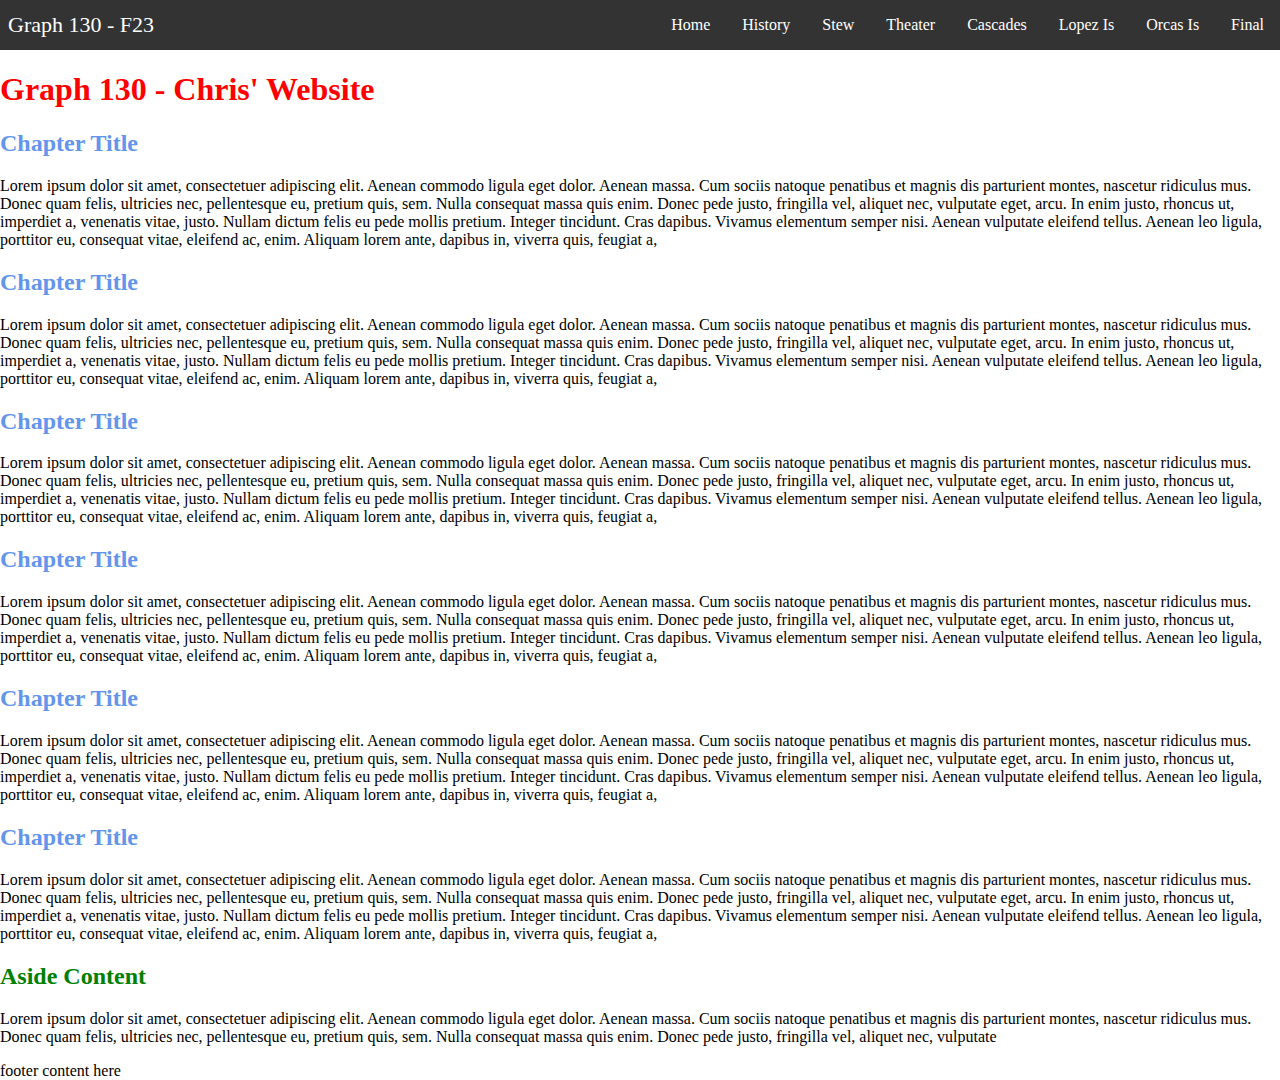
<file: index.html>
<!DOCTYPE html>
<html lang="en">
    <head>
        <meta charset="UTF-8">
        <meta name="viewport" content="width=device-width, initial-scale=1.0">
        <title>Graph 130 - Fall 2023</title>
        <style>
            h2 {
                color:cornflowerblue;
            }
            aside h2 {
                color:green;
            }
        </style>
        <link href="./styles/mobile-nav.css" rel="stylesheet" type="text/css">

    </head>
    <body>
        <nav class="navbar">
            <div class="page-title"><p>Graph 130 - F23</p></div>
            <a href="#" class="toggle-button">
                <span class="bar"></span>
                <span class="bar"></span>
                <span class="bar"></span>
            </a> 
            <div class="navbar-links">
                <ul>
                    <li><a href="index.html">Home</a></li>   
                    <li><a href="../history.html">History</a></li>   
                    <li><a href="../stew.html">Stew</a></li>   
                    <li><a href="../theater.html">Theater</a></li>   
                    <li><a href="../cascades.html">Cascades</a></li>   
                    <li><a href="../lopez.html">Lopez Is</a></li>
                    <li><a href="../orcas.html">Orcas Is</a></li>
                    <li><a href="../final.html">Final</a></li>
                </ul>
            </div>
        </nav> 
        <header>
            <h1 style="color:red;">Graph 130 - Chris' Website</h1>
        </header>
        <main>
            <article>
                <section>
                    <h2>Chapter Title</h2>
                    <p>Lorem ipsum dolor sit amet, consectetuer adipiscing elit. Aenean commodo ligula eget dolor. Aenean massa. Cum sociis natoque penatibus et magnis dis parturient montes, nascetur ridiculus mus. Donec quam felis, ultricies nec, pellentesque eu, pretium quis, sem. Nulla consequat massa quis enim. Donec pede justo, fringilla vel, aliquet nec, vulputate eget, arcu. In enim justo, rhoncus ut, imperdiet a, venenatis vitae, justo. Nullam dictum felis eu pede mollis pretium. Integer tincidunt. Cras dapibus. Vivamus elementum semper nisi. Aenean vulputate eleifend tellus. Aenean leo ligula, porttitor eu, consequat vitae, eleifend ac, enim. Aliquam lorem ante, dapibus in, viverra quis, feugiat a,</p>
                </section>
                <section>
                    <h2>Chapter Title</h2>
                    <p>Lorem ipsum dolor sit amet, consectetuer adipiscing elit. Aenean commodo ligula eget dolor. Aenean massa. Cum sociis natoque penatibus et magnis dis parturient montes, nascetur ridiculus mus. Donec quam felis, ultricies nec, pellentesque eu, pretium quis, sem. Nulla consequat massa quis enim. Donec pede justo, fringilla vel, aliquet nec, vulputate eget, arcu. In enim justo, rhoncus ut, imperdiet a, venenatis vitae, justo. Nullam dictum felis eu pede mollis pretium. Integer tincidunt. Cras dapibus. Vivamus elementum semper nisi. Aenean vulputate eleifend tellus. Aenean leo ligula, porttitor eu, consequat vitae, eleifend ac, enim. Aliquam lorem ante, dapibus in, viverra quis, feugiat a,</p>
                </section>
                <section>
                    <h2>Chapter Title</h2>
                    <p>Lorem ipsum dolor sit amet, consectetuer adipiscing elit. Aenean commodo ligula eget dolor. Aenean massa. Cum sociis natoque penatibus et magnis dis parturient montes, nascetur ridiculus mus. Donec quam felis, ultricies nec, pellentesque eu, pretium quis, sem. Nulla consequat massa quis enim. Donec pede justo, fringilla vel, aliquet nec, vulputate eget, arcu. In enim justo, rhoncus ut, imperdiet a, venenatis vitae, justo. Nullam dictum felis eu pede mollis pretium. Integer tincidunt. Cras dapibus. Vivamus elementum semper nisi. Aenean vulputate eleifend tellus. Aenean leo ligula, porttitor eu, consequat vitae, eleifend ac, enim. Aliquam lorem ante, dapibus in, viverra quis, feugiat a,</p>
                </section>    
        </article>
        <article>
            <section>
                <h2>Chapter Title</h2>
                <p>Lorem ipsum dolor sit amet, consectetuer adipiscing elit. Aenean commodo ligula eget dolor. Aenean massa. Cum sociis natoque penatibus et magnis dis parturient montes, nascetur ridiculus mus. Donec quam felis, ultricies nec, pellentesque eu, pretium quis, sem. Nulla consequat massa quis enim. Donec pede justo, fringilla vel, aliquet nec, vulputate eget, arcu. In enim justo, rhoncus ut, imperdiet a, venenatis vitae, justo. Nullam dictum felis eu pede mollis pretium. Integer tincidunt. Cras dapibus. Vivamus elementum semper nisi. Aenean vulputate eleifend tellus. Aenean leo ligula, porttitor eu, consequat vitae, eleifend ac, enim. Aliquam lorem ante, dapibus in, viverra quis, feugiat a,</p>
            </section>
            <section>
                <h2>Chapter Title</h2>
                <p>Lorem ipsum dolor sit amet, consectetuer adipiscing elit. Aenean commodo ligula eget dolor. Aenean massa. Cum sociis natoque penatibus et magnis dis parturient montes, nascetur ridiculus mus. Donec quam felis, ultricies nec, pellentesque eu, pretium quis, sem. Nulla consequat massa quis enim. Donec pede justo, fringilla vel, aliquet nec, vulputate eget, arcu. In enim justo, rhoncus ut, imperdiet a, venenatis vitae, justo. Nullam dictum felis eu pede mollis pretium. Integer tincidunt. Cras dapibus. Vivamus elementum semper nisi. Aenean vulputate eleifend tellus. Aenean leo ligula, porttitor eu, consequat vitae, eleifend ac, enim. Aliquam lorem ante, dapibus in, viverra quis, feugiat a,</p>
            </section>
            <section>
                <h2>Chapter Title</h2>
                <p>Lorem ipsum dolor sit amet, consectetuer adipiscing elit. Aenean commodo ligula eget dolor. Aenean massa. Cum sociis natoque penatibus et magnis dis parturient montes, nascetur ridiculus mus. Donec quam felis, ultricies nec, pellentesque eu, pretium quis, sem. Nulla consequat massa quis enim. Donec pede justo, fringilla vel, aliquet nec, vulputate eget, arcu. In enim justo, rhoncus ut, imperdiet a, venenatis vitae, justo. Nullam dictum felis eu pede mollis pretium. Integer tincidunt. Cras dapibus. Vivamus elementum semper nisi. Aenean vulputate eleifend tellus. Aenean leo ligula, porttitor eu, consequat vitae, eleifend ac, enim. Aliquam lorem ante, dapibus in, viverra quis, feugiat a,</p>
            </section>    
    </article>
    <aside>
        <h2>Aside Content</h2>
        <p>Lorem ipsum dolor sit amet, consectetuer adipiscing elit. Aenean commodo ligula eget dolor. Aenean massa. Cum sociis natoque penatibus et magnis dis parturient montes, nascetur ridiculus mus. Donec quam felis, ultricies nec, pellentesque eu, pretium quis, sem. Nulla consequat massa quis enim. Donec pede justo, fringilla vel, aliquet nec, vulputate</p>
    </aside>
</main>
<footer>footer content here</footer>
<script src="./scripts/mobile-nav.js"></script>
    </body>
</html>
</file>
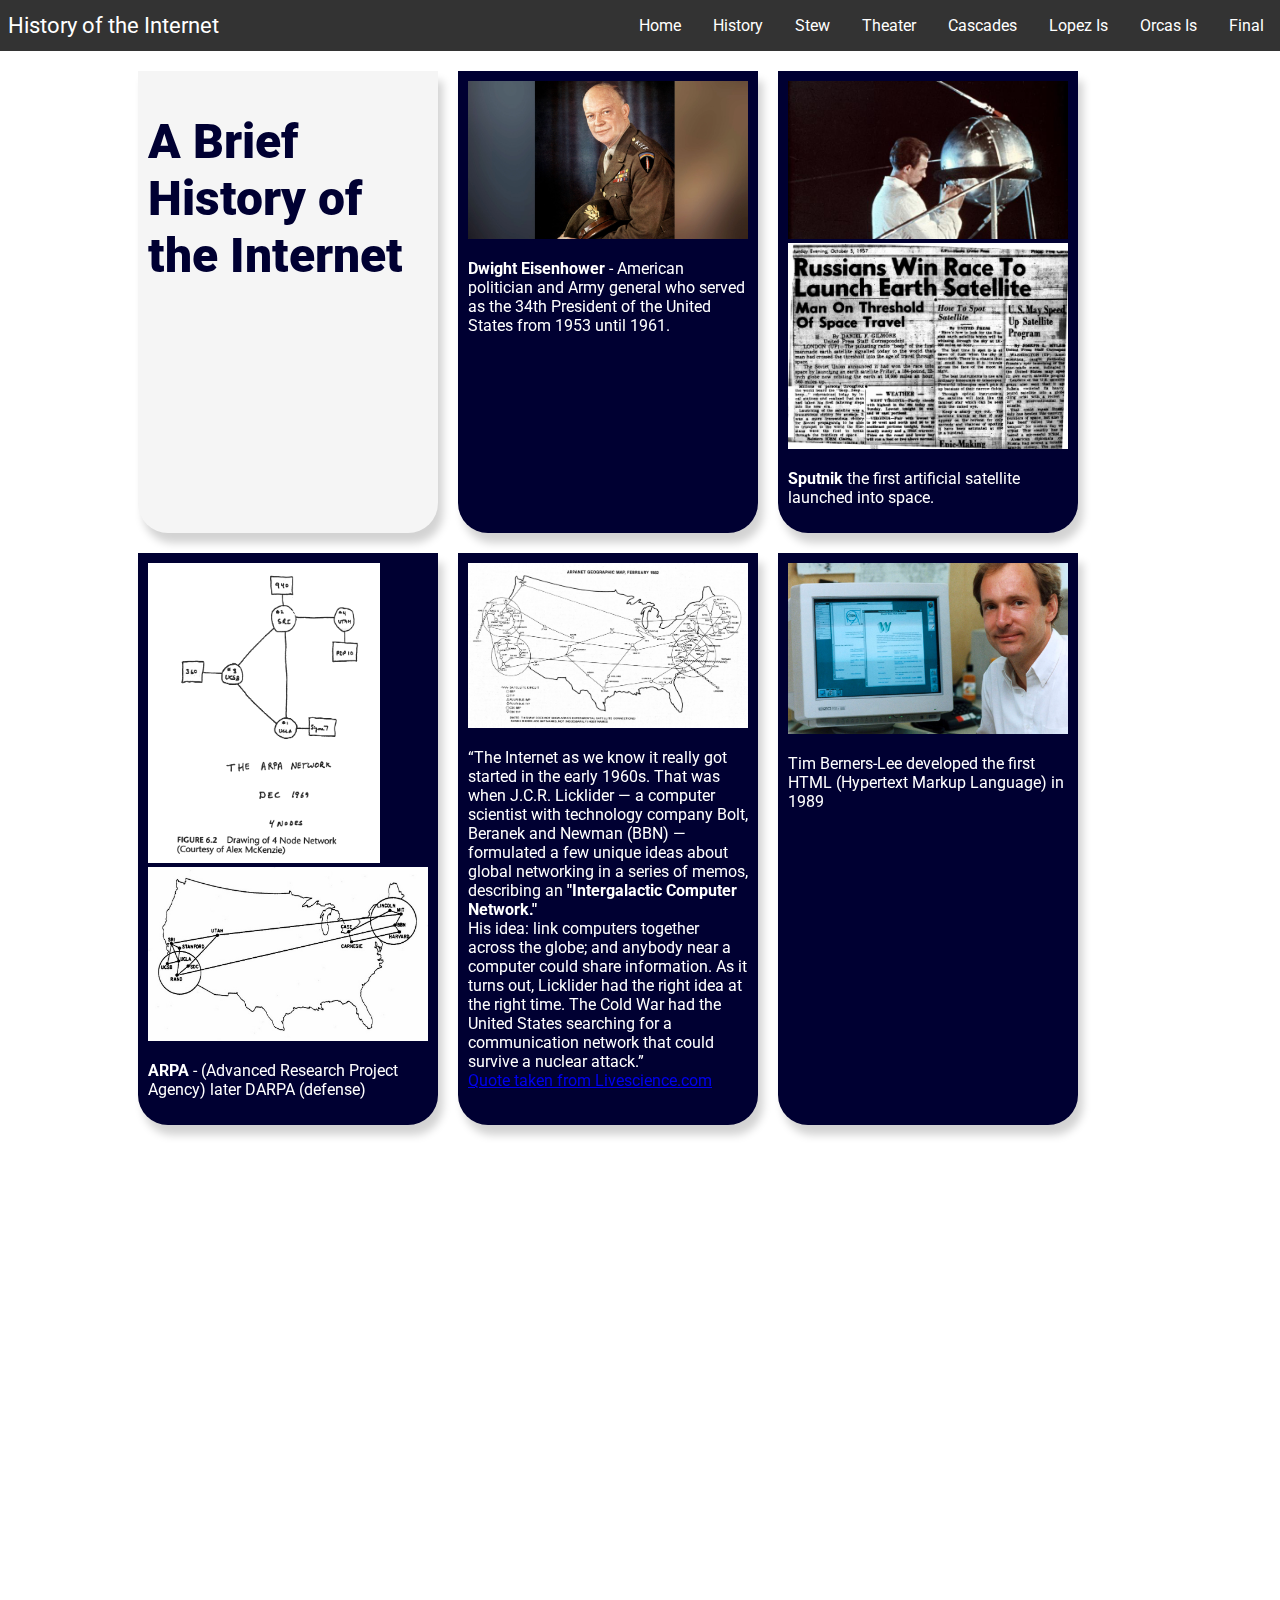
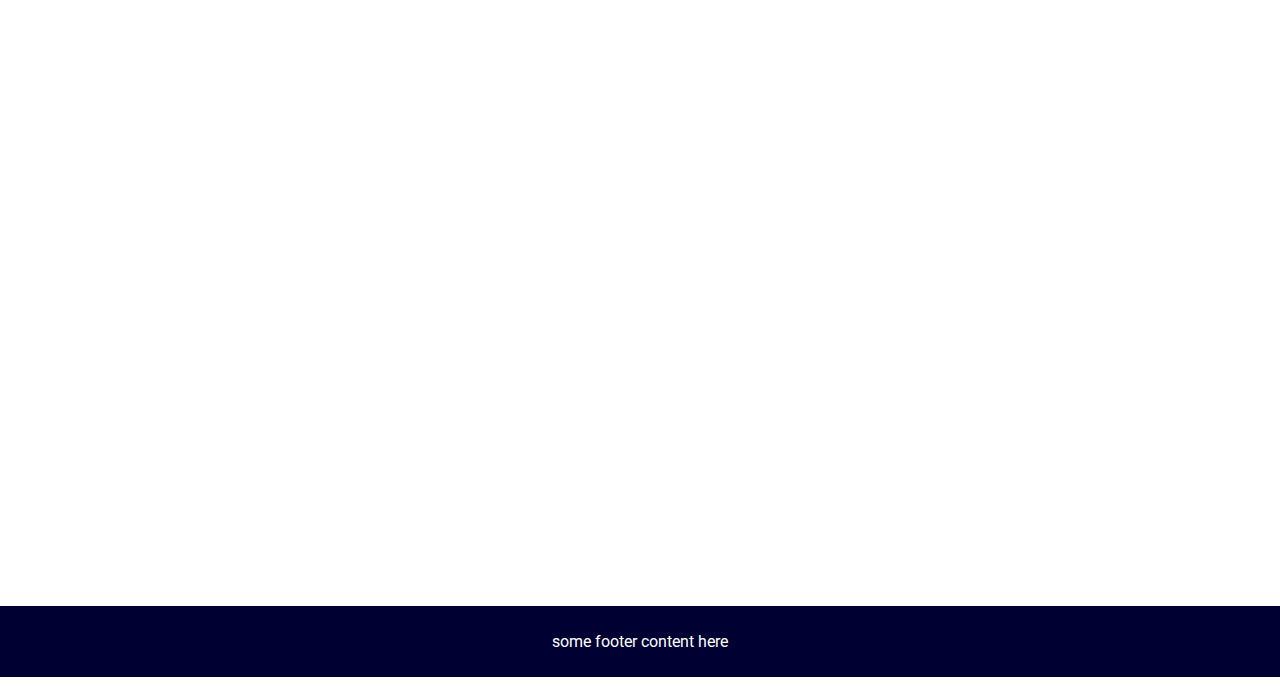
<file: pages/history.html>
<!DOCTYPE html>
<html>
<head>
	<meta charset="utf-8">
	<meta name="viewport" content="width=device-width, initial-scale=1">
	<title>History of the Internet - Briefly (Week 2)</title>
	<link href="../styles/history.css" type="text/css" rel="stylesheet">
	<link rel="preconnect" href="https://fonts.googleapis.com">
	<link rel="preconnect" href="https://fonts.gstatic.com" crossorigin>
	<link href="https://fonts.googleapis.com/css2?family=Roboto&display=swap" rel="stylesheet">
	<link rel="stylesheet" href="https://unpkg.com/aos@next/dist/aos.css" />
	<link href="../styles/mobile-nav.css" rel="stylesheet" type="text/css">

</head>
<body>
	<nav class="navbar">
        <div class="page-title"><p>History of the Internet</p></div>
        <a href="#" class="toggle-button">
            <span class="bar"></span>
            <span class="bar"></span>
            <span class="bar"></span>
        </a>
        <div class="navbar-links">
            <ul>
                <li><a href="../index.html">Home</a></li>   
                <li><a href="history.html">History</a></li>   
                <li><a href="stew.html">Stew</a></li>   
                <li><a href="theater.html">Theater</a></li>   
                <li><a href="cascades.html">Cascades</a></li>   
                <li><a href="lopez.html">Lopez Is</a></li>
                <li><a href="orcas.html">Orcas Is</a></li>
                <li><a href="final.html">Final</a></li>
            </ul>
        </div>
    </nav>
	<!-- <header>
		<a href="../index.html">Home</a>
		<a href="theater2.html">Theater Bill</a>
		<a href="stew.html">Stew Recipe</a>
		<a href="cascade.html">Cascades</a>
		<a href="#lily">jump to bottom</a>
	</header> -->
	<main>
		<section 		
		data-aos="fade-up"
		data-aos-offset="200"
		data-aos-delay="50"
		data-aos-duration="1000" class="biscuit">
			<h1><b>A Brief History of the Internet</b></h1>
		</section 		data-aos="fade-up"
		data-aos-offset="200"
		data-aos-delay="50"
		data-aos-duration="1000">
		<section 		data-aos="fade-up"
		data-aos-offset="200"
		data-aos-delay="50"
		data-aos-duration="1000"     
		data-aos="fade-up"
		data-aos-offset="200"
		data-aos-delay="50"
		data-aos-duration="1000">
			<img src="../images/1-ike.jpg" alt="President Eisenhower" width="100%">
			<p><b>Dwight Eisenhower</b> - American politician and Army general who served as the 34th President of the United States from 1953 until 1961.</p>
		</section 		data-aos="fade-up"
		data-aos-offset="200"
		data-aos-delay="50"
		data-aos-duration="1000">
		<section 		data-aos="fade-up"
		data-aos-offset="200"
		data-aos-delay="50"
		data-aos-duration="1000" 		data-aos="fade-up"
		data-aos-offset="200"
		data-aos-delay="50"
		data-aos-duration="1000">
			<img src="../images/2-sputnik-1957.jpg" alt="Sputnik" width="100%"><br>
			<img src="../images/3-news-10-1957.jpg" alt="Newspaper" width="100%">
			<p><b>Sputnik</b> the first artificial satellite launched into space.</p>
		</section 		data-aos="fade-up"
		data-aos-offset="200"
		data-aos-delay="50"
		data-aos-duration="1000">
		<section 		data-aos="fade-up"
		data-aos-offset="200"
		data-aos-delay="50"
		data-aos-duration="1000">
			<img src="../images/4-arpanet2.gif" alt="ARPA" height="300px">
			<img src="../images/5-early-arpanet.jpg" alt="ARPA" width="100%">
			<p><b>ARPA</b> - (Advanced Research Project Agency) later DARPA (defense)</p>
		</section 		data-aos="fade-up"
		data-aos-offset="200"
		data-aos-delay="50"
		data-aos-duration="1000">
		<section 		data-aos="fade-up"
		data-aos-offset="200"
		data-aos-delay="50"
		data-aos-duration="1000">
			<img src="../images/6-apranet-82.jpg" alt="ARPA" width="100%">
			<p>“The Internet as we know it really got started in the early 1960s. That was when J.C.R. Licklider — a computer scientist with technology company Bolt, Beranek and Newman (BBN) — formulated a few unique ideas about global networking in a series of memos, describing an <b>"Intergalactic Computer Network."</b><br>
			His idea: link computers together across the globe; and anybody near a computer could share information. As it turns out, Licklider had the right idea at the right time. The Cold War had the United States searching for a communication network that could survive a nuclear attack.”<br>
			<a href="https://www.livescience.com/42604-who-invented-the-internet.html" target="_blank">Quote taken from Livescience.com</a>
			</p>
		</section 		data-aos="fade-up"
		data-aos-offset="200"
		data-aos-delay="50"
		data-aos-duration="1000">
		<section 		data-aos="fade-up"
		data-aos-offset="200"
		data-aos-delay="50"
		data-aos-duration="1000"
		data-aos="fade-up"
		data-aos-offset="200"
		data-aos-delay="50"
		data-aos-duration="1000">
			<img src="../images/8-tim-berners-lee.jpg" alt="Tim Berners-Lee" width="100%">
			<p>Tim Berners-Lee developed the first HTML (Hypertext Markup Language) in 1989</p>
		</section 		data-aos="fade-up"
		data-aos-offset="200"
		data-aos-delay="50"
		data-aos-duration="1000">
		<section 		data-aos="fade-up"
		data-aos-offset="200"
		data-aos-delay="50"
		data-aos-duration="1000">
			<img src="../images/7-proof-marks.jpg" alt="Proof Marks" width="100%">
			<p>(Published text has always been marked up so that the author and publisher would be able to synchronize and layout a publication the way it has been envisioned. TBL created a markup language that tells a web browser how to visually display a page the way the “author” envisioned it.)</p>
		</section 		data-aos="fade-up"
		data-aos-offset="200"
		data-aos-delay="50"
		data-aos-duration="1000">
		<section 		data-aos="fade-up"
		data-aos-offset="200"
		data-aos-delay="50"
		data-aos-duration="1000" class="biscuit">
			<img src="../images/9-marc-andreessen.jpg" alt="Marc" width="100%">
			<p>Marc Andereessen added an image tag to HTML and founded Netscape - 1993</p>
		</section 		data-aos="fade-up"
		data-aos-offset="200"
		data-aos-delay="50"
		data-aos-duration="1000">
		<section 		data-aos="fade-up"
		data-aos-offset="200"
		data-aos-delay="50"
		data-aos-duration="1000">
			<p>During the 90’s there were browser wars and HTML was becoming fragmented. TBL created <a href="https://www.w3.org/" target="_blank">The World Wide Web Consortium</a> to maintain HTML standards.</p>
			<img src="../images/12-w3c.png" alt="W3C" width="100%">
		</section 		data-aos="fade-up"
		data-aos-offset="200"
		data-aos-delay="50"
		data-aos-duration="1000">
		<section 		data-aos="fade-up"
		data-aos-offset="200"
		data-aos-delay="50"
		data-aos-duration="1000"		data-aos="fade-up"
		data-aos-offset="200"
		data-aos-delay="50"
		data-aos-duration="1000">
			<img src="../images/11-html5.png" alt="HTML5" width="100%">
			<p>Versions</p>
			<ul>
				<li>HTML 3.2 - 1997</li>
				<li>HTML 4.01 - 1999</li>
				<li>XHTML - 2000</li>
				<li>HTML5 - 2014</li>
			</ul>
			<p>There have been many versions of HTML. We are currently in version HTML5 and many people don’t see a sixth one coming any time soon, if ever.</p>		
		</section 		data-aos="fade-up"
		data-aos-offset="200"
		data-aos-delay="50"
		data-aos-duration="1000">
	</main>
	<footer id="lily"><p>some footer content here</p></footer>
	<script src="https://unpkg.com/aos@next/dist/aos.js"></script>
	<script>
	  AOS.init();
	</script>
	<script src="../scripts/mobile-nav.js"></script>
</body>
</html>
</file>
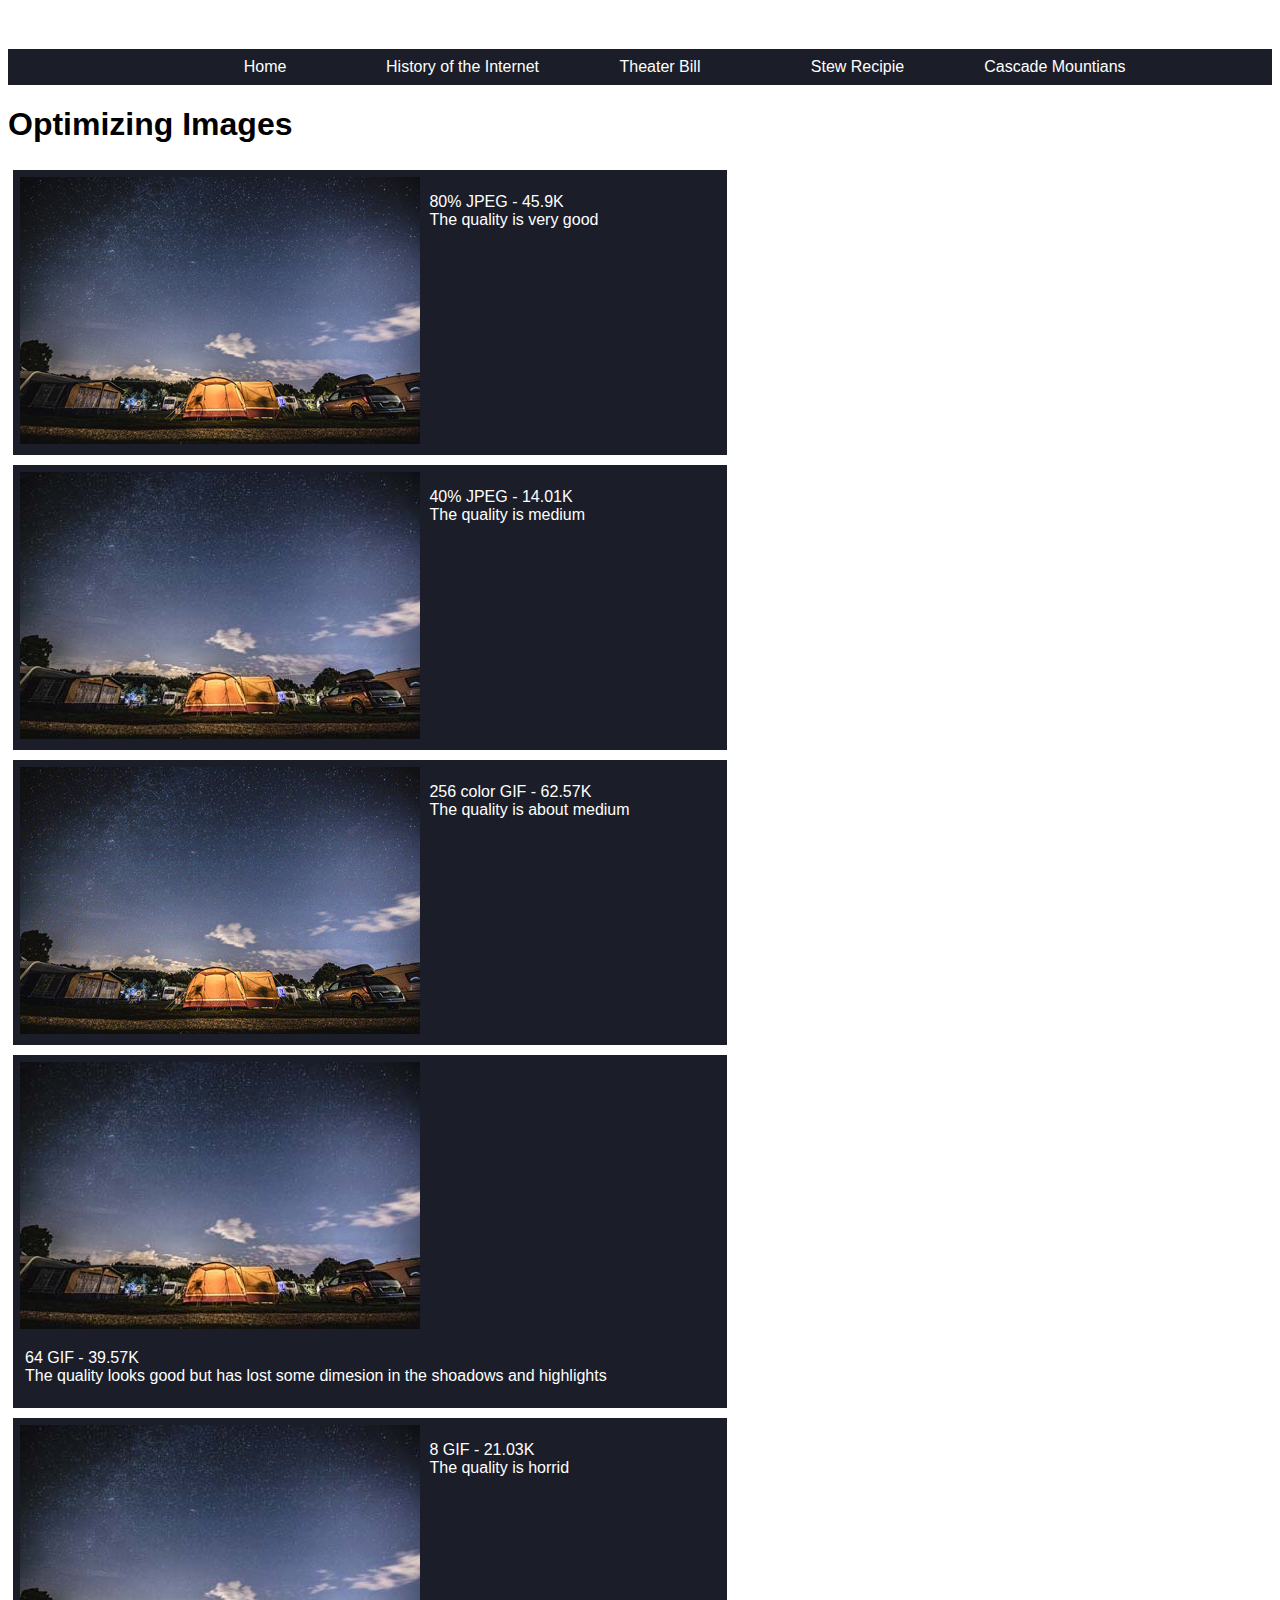
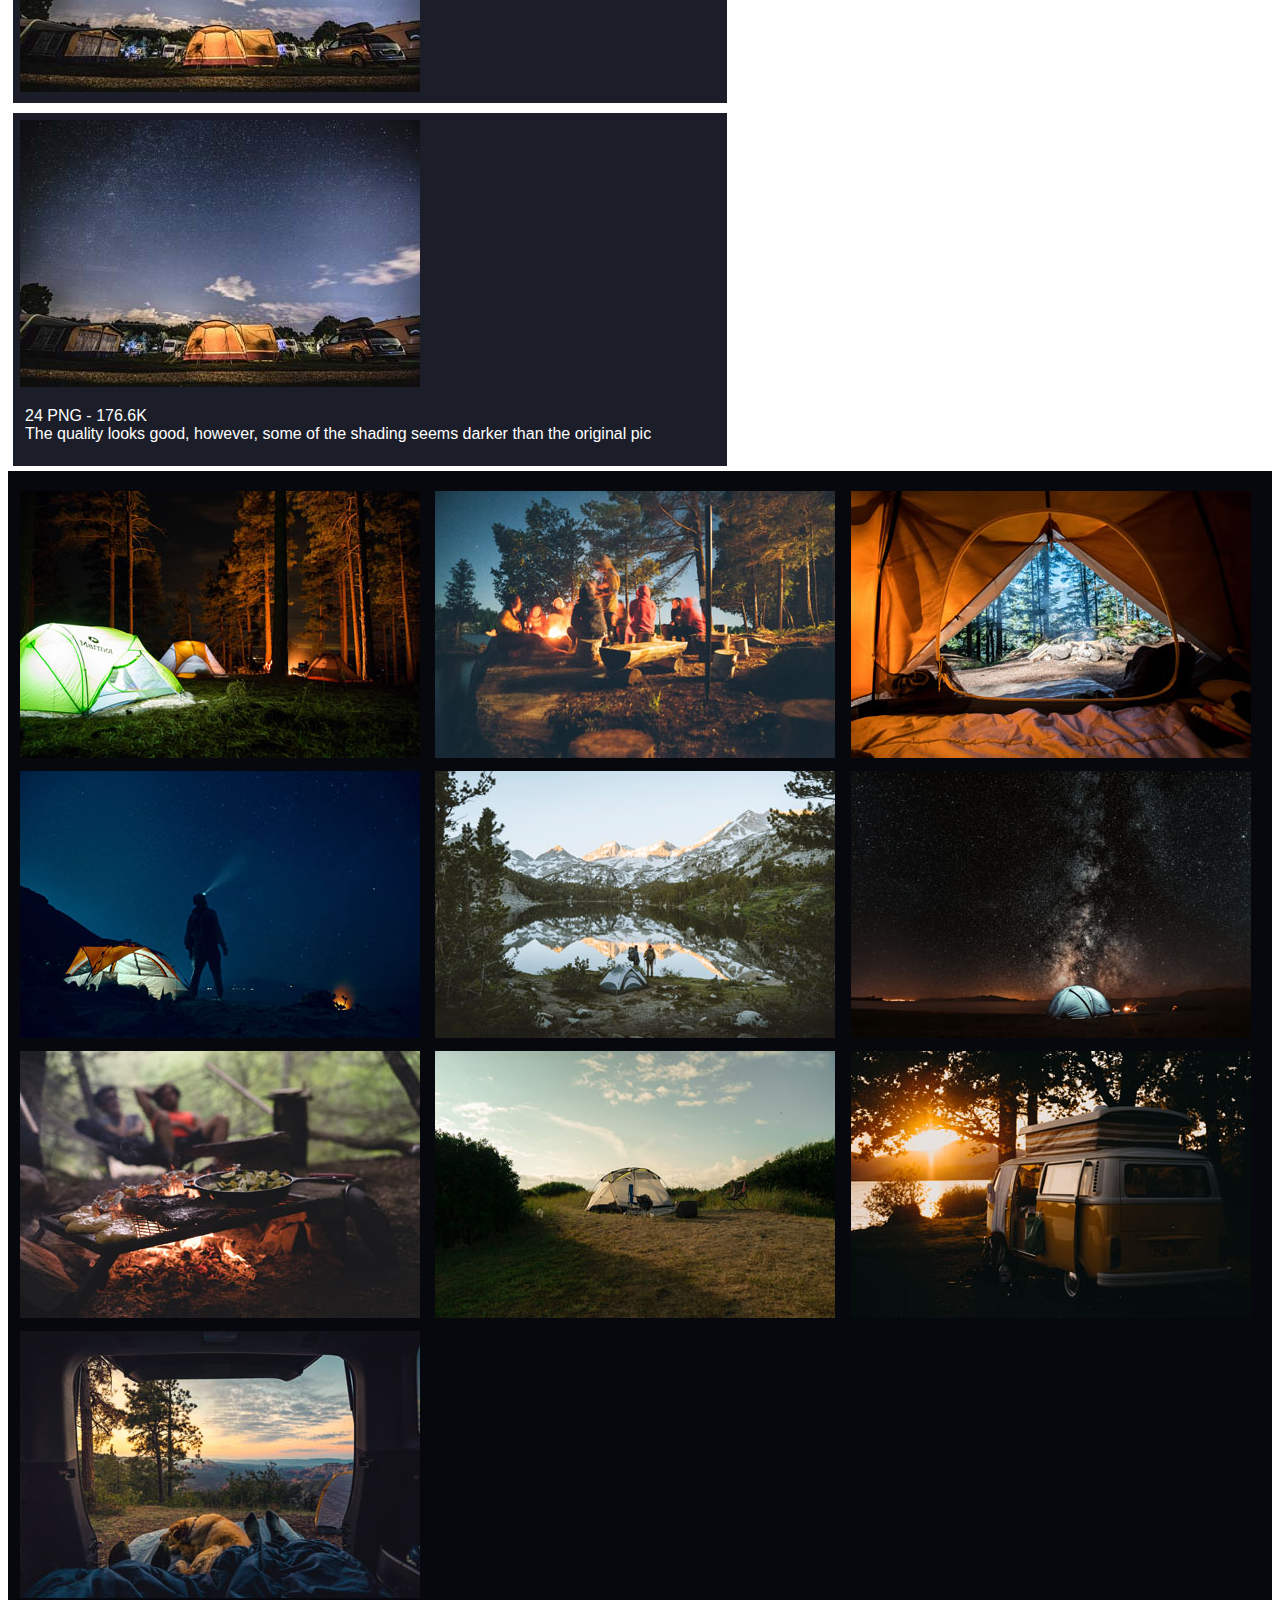
<file: pages/opt-images.html>
<!DOCTYPE html>
<html lang="en">
    <head>
    <meta http-equiv="Content-Type" content="text/html; charset=UTF-8">
    <meta name="viewport" content="width=device-width, initial-scale=1.0">
    <title>Optimizing Images</title>
    <link rel="preconnect" href="https://fonts.googleapis.com/">
    <link rel="preconnect" href="https://fonts.gstatic.com/" crossorigin="">
    <link href="../styles/opt-images.css" type="text/css" rel="stylesheet">
    <link href="../styles/mobile.css" type="text/css" rel="stylesheet">

    <!-- <style>
        .loki{
            background-color:#1b1e29;
            width: 700px;
            padding: 7px;
            margin: 5px;
            float: left;
        }
        .leroy{
            display: inline-block;
            color: white;
            vertical-align: top;
            margin-left: 5px;
            font-family: 'Glory', sans-serif;
        }
        .clear{
            clear: both;
        }
        .leo{
            background-color: #07080d;
            padding: 10px 5px 3px 6px;
        }
        .leo img{
            vertical-align: top;
            margin: 10px 5px 3px 6px;
        }
        h1{
            font-family: 'Montserrat Subrayada', sans-serif;
        }
    </style> -->
</head>
<body>
    <header>
        <nav>
            <ul>
                <li><a href="https://mxbenson1.github.io/DAY1/index.html">Home</a></li>    
                <li><a href="https://mxbenson1.github.io/DAY1/HOTI/history2.html">History of the Internet</a></li>
                <li><a href="https://mxbenson1.github.io/DAY1/pages/theater2.html">Theater Bill</a></li>
                <li><a href="https://mxbenson1.github.io/DAY1/stew/stew.html">Stew Recipie</a></li>    
                <li><a href="https://mxbenson1.github.io/DAY1/Cascade%20mountain/mountain.html">Cascade Mountians</a></li>
            </ul>
        </nav>
    </header>
<h1>Optimizing Images</h1>
    <article class="loki">
        <img src="../images/80.jpg" alt="80 percent jpg sample">
        <section class="leroy"><p>80% JPEG - 45.9K<br>The quality is very good</p></section>
    </article>
    <article class="loki">
        <img src="../images/40.jpg" alt="40 percent jpg sample">
        <section class="leroy"><p>40% JPEG - 14.01K<br>The quality is medium</p></section>
    </article>
    <article class="loki">
        <img src="../images/256.gif" alt="256 percent gif sample">
        <section class="leroy"><p>256 color GIF - 62.57K<br>The quality is about medium</p></section>
    </article>
    <article class="loki">
        <img src="../images/40.jpg" alt="40 percent jpg sample">
        <section class="leroy"><p>64 GIF - 39.57K<br>The quality looks good but has lost some dimesion in the shoadows and highlights</p></section>
    </article>
    <article class="loki">
        <img src="../images/40.jpg" alt="40 percent jpg sample">
        <section class="leroy"><p>8 GIF - 21.03K<br>The quality is horrid</p></section>
    </article>
    <article class="loki">
        <img src="../images/40.jpg" alt="40 percent jpg sample">
        <section class="leroy"><p>24 PNG - 176.6K<br>The quality looks good, however, some of the shading seems darker than the original pic</p></section>
    </article>
    <div class="clear"></div>
    <article class="leo">
        <img src="../images/1.jpg" alt="neon tents at night">        
        <img src="../images/2.jpg" alt="gathering at the fire">
        <img src="../images/3.jpg" alt="looking out the tent">
        <img src="../images/4.jpg" alt="stargazing near tent">
        <img src="../images/5.jpg" alt="camp by mountain glass lake">
        <img src="../images/6.jpg" alt="camping in the milky way">
        <img src="../images/7.jpg" alt="food cooking over campfire">
        <img src="../images/8.jpg" alt="valley camping">
        <img src="../images/9.jpg" alt="van camping near water">
        <img src="../images/10.jpg" alt="car camping veiw with dog">
    </article>


</body></html>
</file>
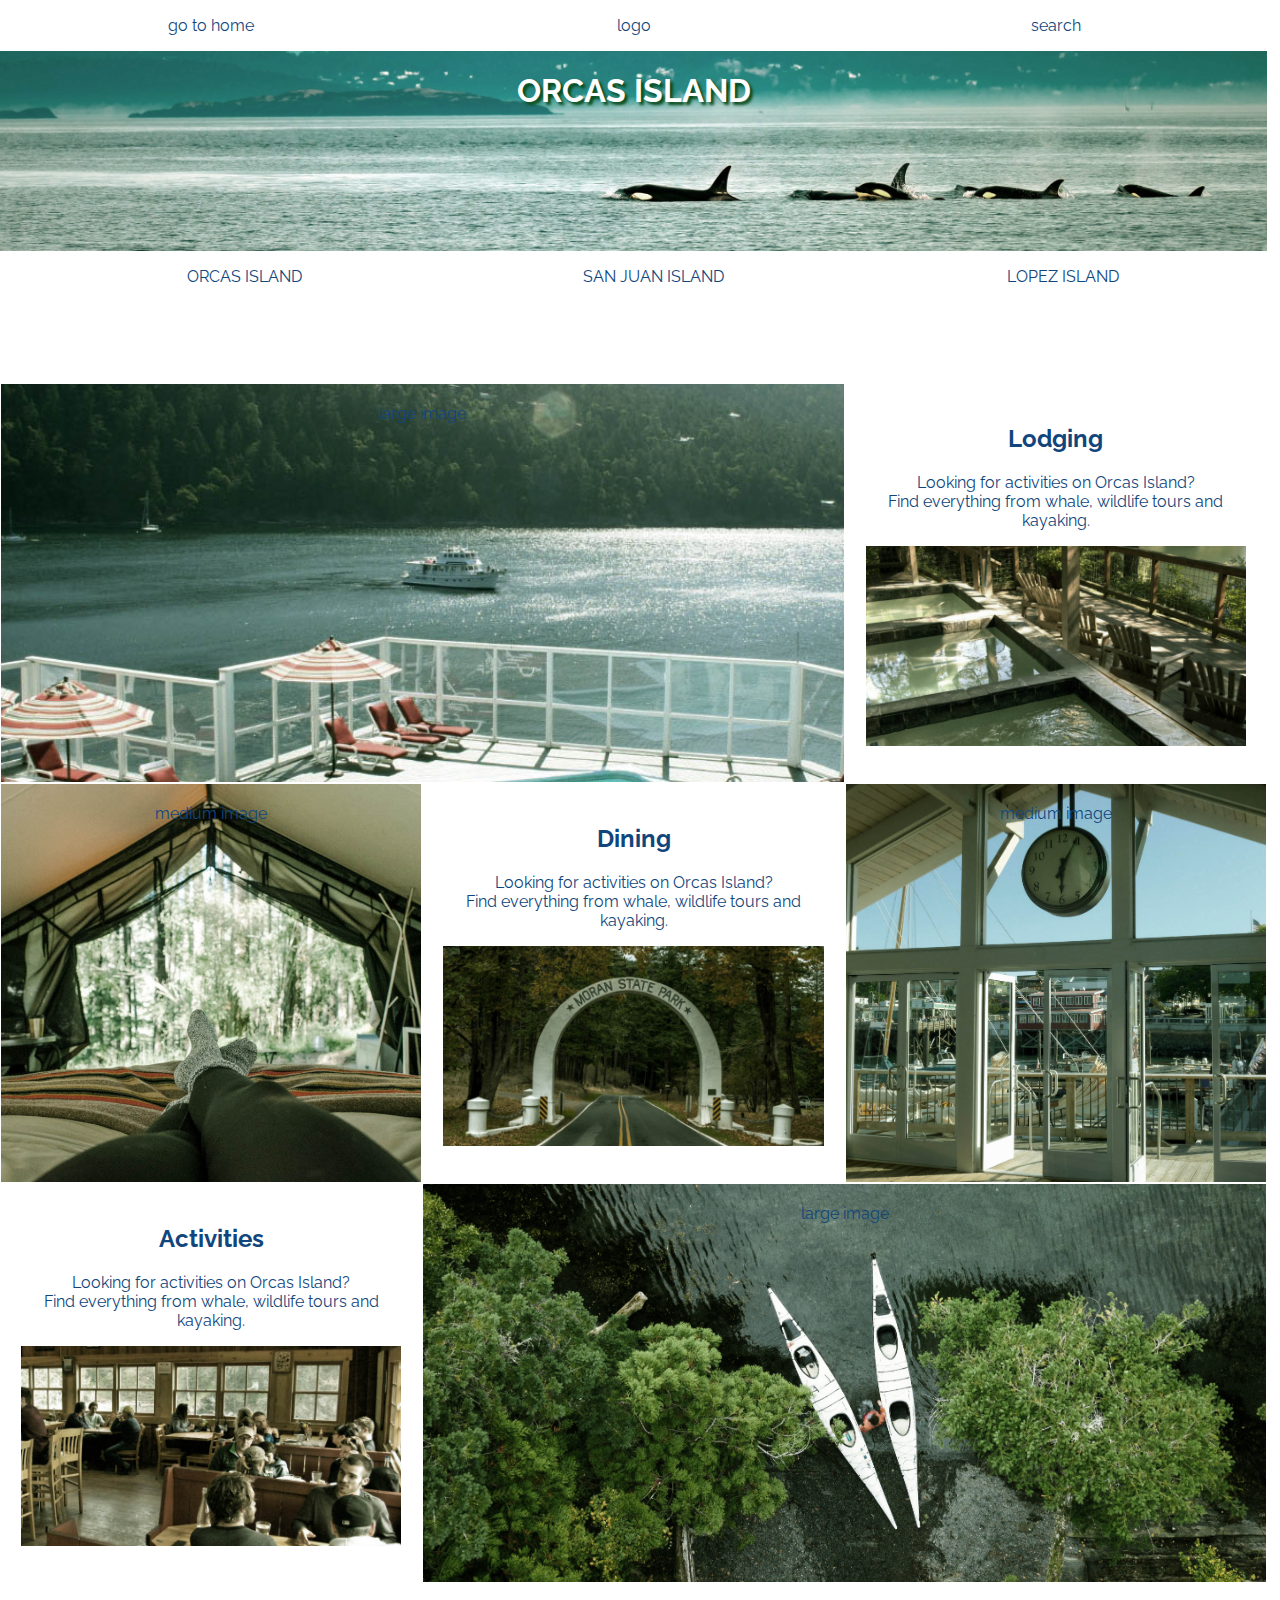
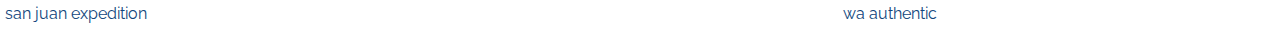
<file: pages/orcas.html>
<!DOCTYPE html>
<html lang="en">
<head>
    <meta charset="UTF-8">
    <meta name="viewport" content="width=device-width, initial-scale=1.0">
    <title>Orcas Island</title>
    <link href="../styles/islands.css" rel="stylesheet" type="text/css">
    <link rel="preconnect" href="https://fonts.googleapis.com">
<link rel="preconnect" href="https://fonts.gstatic.com" crossorigin>
<link href="https://fonts.googleapis.com/css2?family=Raleway:ital,wght@0,100;0,400;0,700;1,100&display=swap" rel="stylesheet">
</head>
<body>
    <header>
            <p><a href="../index.html" target="_blank">go to home</a></p>
            <p>logo</p>
            <p>search</p>
        <div class="hero-orcas">
            <h1>orcas island</h1>
        </div>
    </header>
    <nav>
        <ul>
            <a href="orcas.html"><li>ORCAS ISLAND</li></a>
            <a href="sanjuan.html"><li>SAN JUAN ISLAND</li></a>
            <a href="lopez.html"><li>LOPEZ ISLAND</li></a>
        </ul>
    </nav>
    <main>
        <section class="item1">large image</section>
        <section class="item2">
            <div class="island-text">
                <h2>Lodging</h2>
                <p>Looking for activities on Orcas Island?<br>Find everything from whale, wildlife tours and kayaking.</p>
            </div>
            <div class="pic2"></div>
        </section>
        <section class="item3">medium image</section>
        <section class="item4">
            <div class="island-text">
                <h2>Dining</h2>
                <p>Looking for activities on Orcas Island?<br>Find everything from whale, wildlife tours and kayaking.</p>
            </div>
            <div class="pic4"></div>
        </section>
        <section class="item5">medium image</section>
        <section class="item6">
            <div class="island-text">
                <h2>Activities</h2>
                <p>Looking for activities on Orcas Island?<br>Find everything from whale, wildlife tours and kayaking.</p>
            </div>
            <div class="pic6"></div>
        </section>
        <section class="item7">large image</section>
    </main>
    <footer>
        <p class="item8">san juan expedition</p>
        <p class="item10">wa authentic</p>
    </footer>    
    
</body>
</html>
</file>
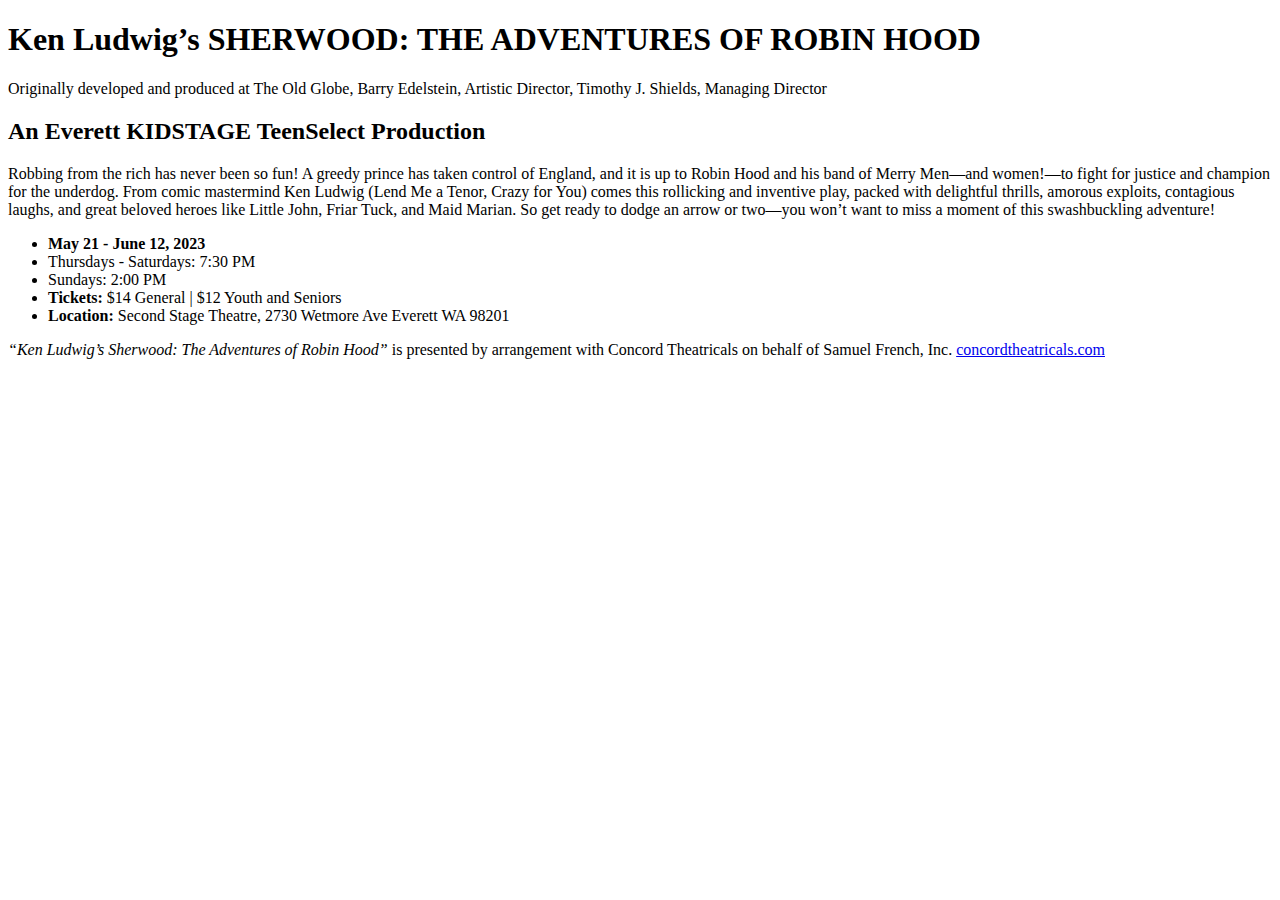
<file: pages/theater.html>
<!DOCTYPE html>
<html lang="en">
<head>
    <meta charset="UTF-8">
    <meta name="viewport" content="width=device-width, initial-scale=1.0">
    <title>Document</title>
</head>
<body>
   <h1>Ken Ludwig’s SHERWOOD: THE ADVENTURES OF ROBIN HOOD</h1>
   <p>Originally developed and produced at The Old Globe, Barry Edelstein, Artistic Director, Timothy J. Shields, Managing Director</p>
   <h2>An Everett KIDSTAGE TeenSelect Production</h2> 
    <p>Robbing from the rich has never been so fun! A greedy prince has taken control of England, and it is up to Robin Hood and his band of Merry Men—and women!—to fight for justice and champion for the underdog. From comic mastermind Ken Ludwig (Lend Me a Tenor, Crazy for You) comes this rollicking and inventive play, packed with delightful thrills, amorous exploits, contagious laughs, and great beloved heroes like Little John, Friar Tuck, and Maid Marian. So get ready to dodge an arrow or two—you won’t want to miss a moment of this swashbuckling adventure!</p>
    <ul>
        <li><b>May 21 - June 12, 2023</b></li>
        <li>Thursdays - Saturdays: 7:30 PM</li>
        <li>Sundays: 2:00 PM</li>
        
        <li><b>Tickets:</b> $14 General | $12 Youth and Seniors</li>
        <li><b>Location:</b> Second Stage Theatre, 2730 Wetmore Ave
            Everett WA 98201</li>
        </ul>
        <p><em>“Ken Ludwig’s Sherwood: The Adventures of Robin Hood”</em> is presented by arrangement with Concord Theatricals on behalf of Samuel French, Inc. <a href="https://www.concordtheatricals.com/" target="_blank">concordtheatricals.com</a></p>
    </body>
</html>
</file>
<file: styles/mobile-nav.css>
* {
    box-sizing: border-box;
}

body {
    margin:0;
    padding:0;
}

.navbar {
    display: flex;
    position: relative;
    justify-content: space-between;
    align-items: center;
    background-color: #333;
    color:white;
}

.page-title p {
    font-size:22px;
    margin:8px;
}

.navbar-links {
    height: 100%;
}

.navbar-links ul {
    display: flex;
    margin: 0;
    padding:0;
}

.navbar-links li {
    list-style: none;
}

.navbar-links li a {
    display: inline-block;
    text-decoration: none;
    color:white;
    padding:16px;
}

.navbar-links li:hover {
    background-color: #555;
}

.toggle-button {
    position:absolute;
    top: 10px;
    right: 16px;
    display: none;
    flex-direction: column;
    justify-content: space-between;
    width: 30px;
    height: 21px;
}

.toggle-button .bar {
    height: 3px;
    width: 100%;
    background-color: white;
    border-radius: 10px;
}

@media screen and (max-width: 800px) {
    .navbar {
        flex-direction: column;
        align-items: flex-start;
    }

    .toggle-button {
        display:flex;
    }

    .navbar-links {
        display: none;
        width: 100%;
    }

    .navbar-links ul {
        width: 100%;
        flex-direction: column;
    }

    .navbar-links ul li {
        text-align: center;
    }
    .navbar-links ul li a {
        padding:8px 16px;
    }

    .navbar-links.active {
        display:flex;
    }
    nav a {
        border:0px;
    }
}
</file>
<file: styles/history.css>
body {
    font-family: 'Roboto', sans-serif;
    margin:0;
    padding:0;
    font-size:16px;
}

main {
    display: flex;
    flex-wrap: wrap;
    width:80%;
    margin:10px auto;

}
section {
    width:300px;
    background-color:rgb(0, 0, 50);
    color:white;
    margin:10px;
    padding:10px;
    border-radius:0px 0px 30px 30px;
    box-shadow: lightgray 5px 10px 8px;
}

.biscuit {
    background-color:whitesmoke;
    color:rgb(0, 0, 50);
}
#lily, header {
    background-color: rgb(0, 0, 50);
    color:white;
    text-align: center;
    padding: 10px;
}
header a {
    color:white;
    font-size: 18px;
    text-decoration: none;
    padding:10px;
}

h1 {
    font-size:3em;
}
</file>
<file: styles/opt-images.css>
header, section, aside, article, footer, figure {
    display: block;
    font-family: 'Glory', sans-serif;
}

header{
    background-color: white;
    color: #1b1e29;
    padding-top: 25px;
}

header h1{
    margin-left: 15px;
    font-size: 30px;
}

header h3{
    margin-left: 15px;
    font-size: 20px;
}

nav ul{
    text-align: center;
    list-style: none;
    background-color: #1b1e29;
    margin-bottom: 15px;
}

nav li{
    display: inline-block;
}

nav a{
    padding: 9px;
    display: block;
    width: 175px;
    text-decoration: none;
    background-color: #1b1e29;
    color: white;
}

nav a:hover{
    background-color: #344e5f;
}
.loki {
    background-color:#1b1e29;
    width: 700px;
    padding: 7px;
    margin: 5px;
    float: left;
}
.leroy {
    display: inline-block;
    color: white;
    vertical-align: top;
    margin-left: 5px;
    font-family: 'Glory', sans-serif;
}
.clear{
    clear: both;
}
.leo {
    background-color: #07080d;
    padding: 10px 5px 3px 6px;
}
.leo img {
    vertical-align: top;
    margin: 10px 5px 3px 6px;
}
h1{
    font-family: 'Montserrat Subrayada', sans-serif;
}
</file>
<file: styles/mobile.css>
@media screen and (max-width:550px) {
    nav, main, footer, article, main ul, header, nav ul, .leroy , .loki {
        width:90%;
        display: block;
        margin:auto;
    }
    body {
        padding:5px;
    }
    .pure-g, .pure-menu-horizontal .pure-menu-item {
        display: block;
    }
    .pure-u-1-5, .pure-u-1-2 {
        width:90%;
    }
    .loki img, .leo img {
        width:90%;
    }
}
</file>
<file: styles/islands.css>
:root {
    --blue:#11467D;
    --green:#4C7335 ;
    --white:#ffffff;
    font-family: 'Raleway', sans-serif;
    color:var(--blue);
}
body, header, main, footer, section, article, aside {
    margin:0px;
    padding:0px;
    box-sizing: border-box;
    font-size:16px;
}

main, header, nav ul, footer {
    display: grid;
    grid-template-columns: 33% 33% 33%;
    /* background-color: lightgray; */
}

main section {
    border:solid white 1px;
    text-align: center;
    padding:20px;
}

/* the following classes will govern the sections and make them work within the grid */
.item1, .item8 {
    grid-column-start: 1;
    grid-column-end: 3;
}
.item6 {
    grid-column-start: 1;
    grid-column-end: 2;
}
.pic6, .pic4, .pic2 {
    background-image: url(../images/sj-011.jpg);
    background-position: center;
    background-repeat: no-repeat;
    background-size: cover;
    height: 200px;
}
.pic2 {
    background-image: url(../images/sj-031.jpg);
}
.pic4 {
    background-image: url(../images/sj-039.jpg);
}
.item7 {
    grid-column-start: 2;
    grid-column-end: 4;
}
.item9, .hero-orcas {
    grid-column-start: 1;
    grid-column-end: 4;
}

/* styling elements */

header {
    background-color: var(--white);
    text-align: center;
}
.logo1 {
    height: 100px;
    width: auto;
    margin: 10px auto;
}
header a, header p, nav a, label {
    color:var(--blue);
    text-decoration: none;
}
.hero-orcas, main section {
    background-image: url(../images/sj-034.jpg);
    background-position: center;
    background-size: cover;
    background-repeat: no-repeat;
    height: 200px;
}
h1 {
    color: var(--white);
    text-transform: uppercase;
    text-shadow: #074817 3px 3px 3px;
}
nav ul {
    background-color:var(--white);
}
nav ul li {
    list-style-type:none;
    text-align: center;
    height: 100px;
}
nav ul li:hover {
    background-color:var(--green);
    color:var(--white);
}
main section {
    height: 400px;
}
.item1 {
    background-image: url(../images/sj-015.jpg);
}
.item3 {
    background-image: url(../images/sj-025.jpg);
}
.item5 {
    background-image: url(../images/sj-068.jpg);
}
.item7 {
    background-image: url(../images/sj-022.jpg);
}
.item2, .item4, .item6 {
    background-image: none;
}

footer {
    padding: 5px;
}
</file>
